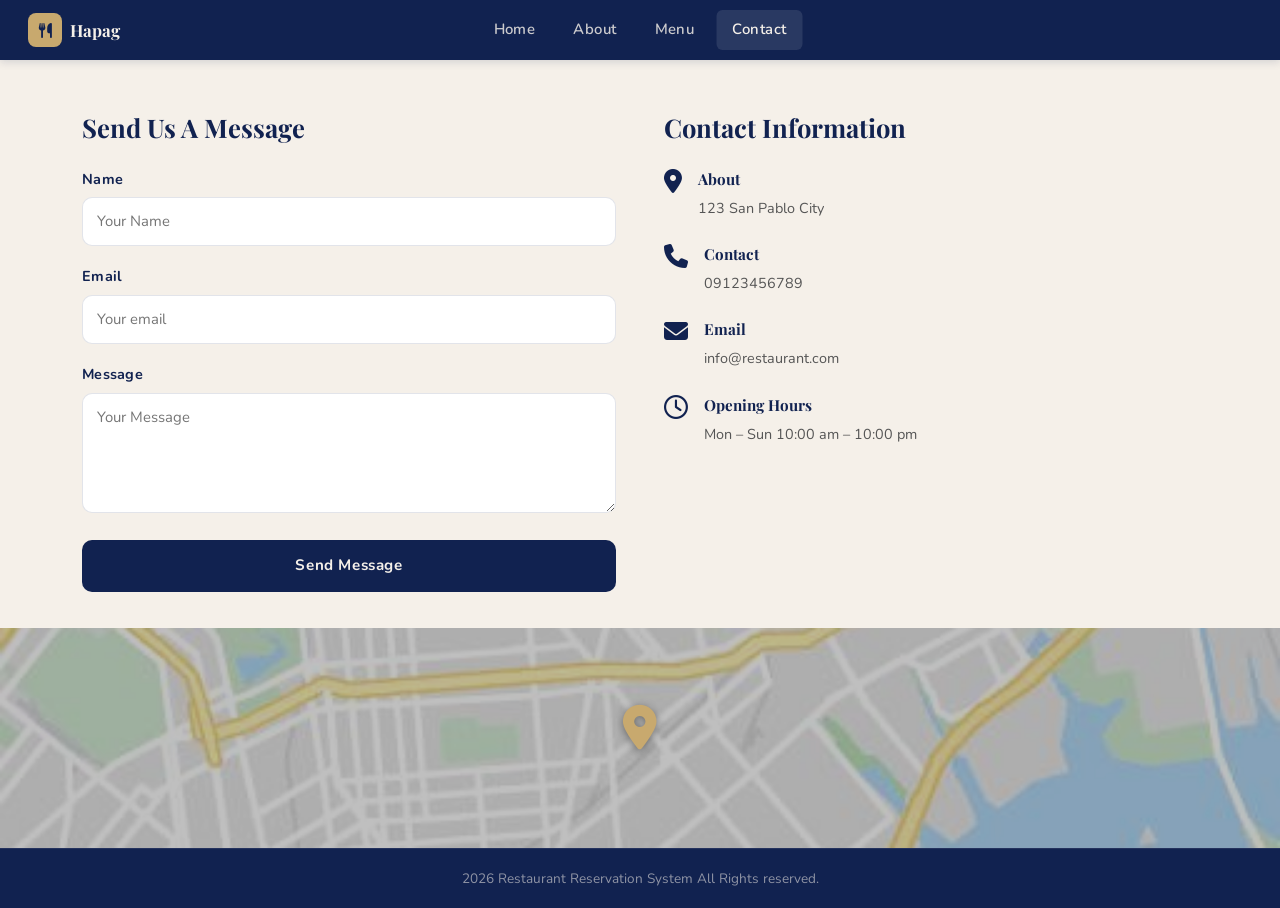
<file: contacts.html>
<!DOCTYPE html>
<html lang="en">
<head>
  <meta charset="UTF-8"/>
  <meta name="viewport" content="width=device-width, initial-scale=1.0"/>
  <title>Contact — Restaurant Reservation System</title>
  <link href="https://cdn.jsdelivr.net/npm/bootstrap@5.3.3/dist/css/bootstrap.min.css" rel="stylesheet"/>
  <link href="https://cdnjs.cloudflare.com/ajax/libs/font-awesome/6.5.0/css/all.min.css" rel="stylesheet"/>
  <link href="style.css" rel="stylesheet"/>
</head>
<body class="wf-public-body">

<input type="checkbox" id="navToggle" class="lp-nav-toggle-input"/>
<nav class="lp-nav" id="mainNav">
  <div class="lp-nav-inner">
    <a class="navbar-brand d-flex align-items-center gap-2" href="index.html">
      <span class="brand-icon"><i class="fa-solid fa-utensils"></i></span>
      <span class="brand-name">Hapag</span>
    </a>
    <label for="navToggle" class="lp-nav-burger" aria-label="Toggle navigation">
      <span></span><span></span><span></span>
    </label>
    <div class="lp-nav-menu">
      <a href="index.html" class="lp-nav-link">Home</a>
      <a href="about.html" class="lp-nav-link">About</a>
      <a href="#menu" class="lp-nav-link">Menu</a>
      <a href="contacts.html" class="lp-nav-link active">Contact</a>
    </div>
  </div>
</nav>

<!-- MAIN CONTACT SECTION -->
<section class="wf-contact-section">
  <div class="container">
    <div class="row g-5">

      <!-- LEFT: Send Us A Message form -->
      <div class="col-lg-6">
        <h2 class="wf-contact-form-title">Send Us A Message</h2>
        <form action="thankyou.html" method="get">
          <div class="wf-form-group">
            <label class="wf-label">Name</label>
            <input type="text" name="name" class="wf-input" placeholder="Your Name" required/>
          </div>
          <div class="wf-form-group">
            <label class="wf-label">Email</label>
            <input type="email" name="email" class="wf-input" placeholder="Your email" required/>
          </div>
          <div class="wf-form-group">
            <label class="wf-label">Message</label>
            <textarea name="message" class="wf-input wf-textarea" placeholder="Your Message" required></textarea>
          </div>
          <button type="submit" class="wf-contact-send-btn">Send Message</button>
        </form>
      </div>

      <!-- RIGHT: Contact Information -->
      <div class="col-lg-6">
        <h2 class="wf-contact-info-title">Contact Information</h2>
        <div class="wf-contact-info-list">
          <div class="wf-contact-info-item">
            <i class="fa-solid fa-location-dot wf-ci-icon"></i>
            <div>
              <div class="wf-ci-label">About</div>
              <div class="wf-ci-value">123 San Pablo City</div>
            </div>
          </div>
          <div class="wf-contact-info-item">
            <i class="fa-solid fa-phone wf-ci-icon"></i>
            <div>
              <div class="wf-ci-label">Contact</div>
              <div class="wf-ci-value">09123456789</div>
            </div>
          </div>
          <div class="wf-contact-info-item">
            <i class="fa-solid fa-envelope wf-ci-icon"></i>
            <div>
              <div class="wf-ci-label">Email</div>
              <div class="wf-ci-value">info@restaurant.com</div>
            </div>
          </div>
          <div class="wf-contact-info-item">
            <i class="fa-regular fa-clock wf-ci-icon"></i>
            <div>
              <div class="wf-ci-label">Opening Hours</div>
              <div class="wf-ci-value">Mon – Sun 10:00 am – 10:00 pm</div>
            </div>
          </div>
        </div>
      </div>

    </div>
  </div>
</section>

<!-- MAP PLACEHOLDER -->
<div class="wf-map-placeholder">
  <img src="map.jpg"
       alt="Location Map" class="wf-map-photo" />
  <div class="wf-map-pin"><i class="fa-solid fa-location-dot"></i></div>
</div>

<!-- FOOTER -->
<footer class="wf-simple-footer">
  2026 Restaurant Reservation System All Rights reserved.
</footer>

</body>
</html>
</file>
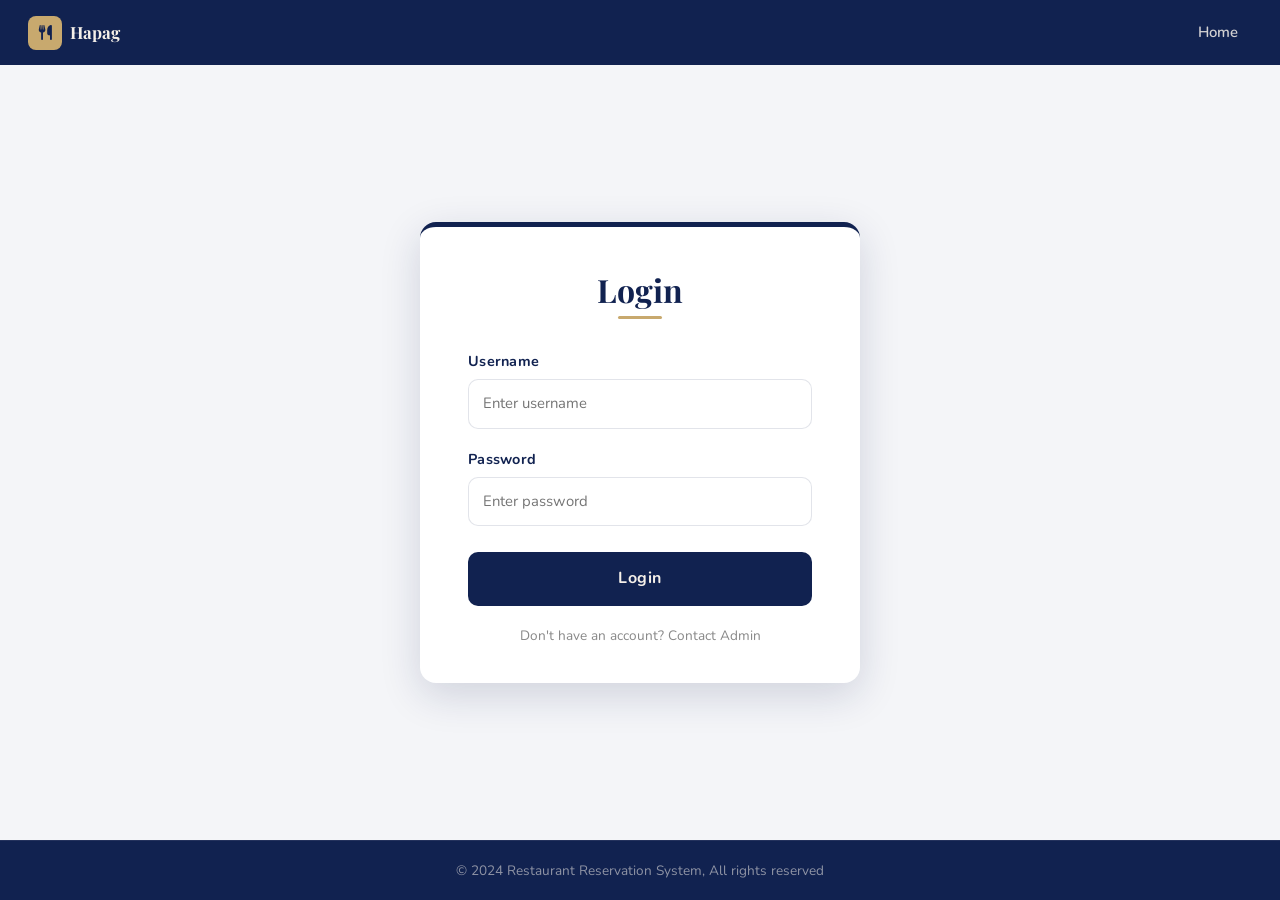
<file: login.html>
<!DOCTYPE html>
<html lang="en">
<head>
  <meta charset="UTF-8"/>
  <meta name="viewport" content="width=device-width, initial-scale=1.0"/>
  <title>Login — Restaurant Reservation System</title>
  <link href="https://cdn.jsdelivr.net/npm/bootstrap@5.3.3/dist/css/bootstrap.min.css" rel="stylesheet"/>
  <link href="https://cdnjs.cloudflare.com/ajax/libs/font-awesome/6.5.0/css/all.min.css" rel="stylesheet"/>
  <link href="style.css" rel="stylesheet"/>
</head>
<body class="wf-login-body">

<!-- NAVBAR: Logo left | Home right -->
<nav class="wf-login-nav">
  <div class="wf-login-nav-inner">
    <a class="navbar-brand d-flex align-items-center gap-2" href="index.html">
      <span class="brand-icon"><i class="fa-solid fa-utensils"></i></span>
      <span class="brand-name d-none d-sm-inline">Hapag</span>
    </a>
    <a href="index.html" class="wf-login-nav-link">Home</a>
  </div>
</nav>

<!-- MAIN: full grey background, centered card -->
<div class="wf-login-main">
  <div class="wf-login-card">
    <h2 class="wf-login-title">Login</h2>
    <div class="wf-login-underline"></div>

    <form action="dashboard.html" method="get">
      <div class="wf-form-group">
        <label class="wf-label">Username</label>
        <input type="text" name="username" class="wf-input" placeholder="Enter username" required/>
      </div>
      <div class="wf-form-group">
        <label class="wf-label">Password</label>
        <input type="password" name="password" class="wf-input" placeholder="Enter password" required/>
      </div>
      <button type="submit" class="wf-login-btn">Login</button>
    </form>

    <p class="wf-login-note">Don't have an account? Contact Admin</p>
  </div>
</div>

<!-- FOOTER -->
<footer class="wf-simple-footer">
  &copy; 2024 Restaurant Reservation System, All rights reserved
</footer>

</body>
</html>
</file>
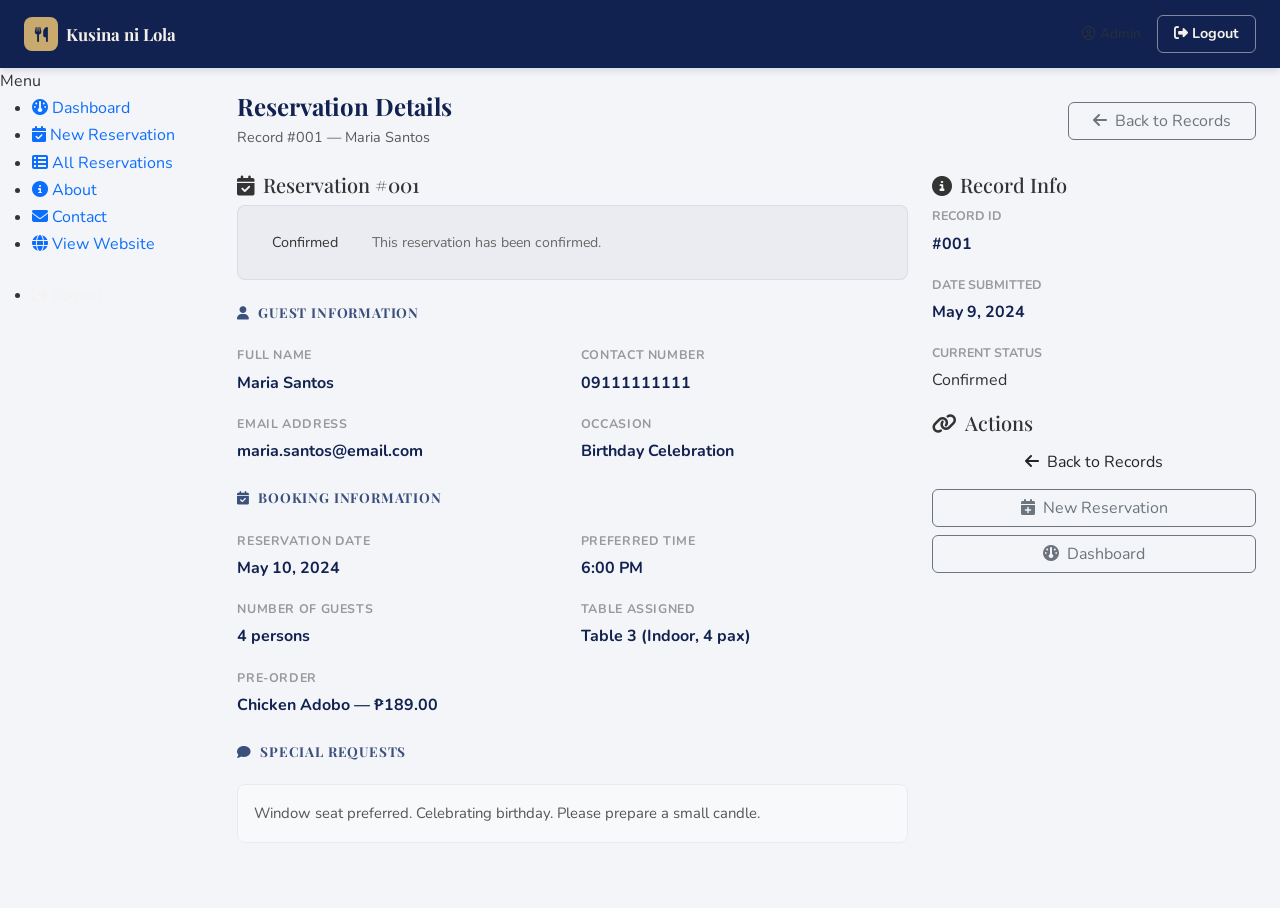
<file: view.html>
<!DOCTYPE html>
<html lang="en">
<head>
  <meta charset="UTF-8" />
  <meta name="viewport" content="width=device-width, initial-scale=1.0" />
  <title>Reservation #001 — Kusina ni Lola</title>
  <link href="https://cdn.jsdelivr.net/npm/bootstrap@5.3.3/dist/css/bootstrap.min.css" rel="stylesheet" />
  <link href="https://cdnjs.cloudflare.com/ajax/libs/font-awesome/6.5.0/css/all.min.css" rel="stylesheet" />
  <link href="style.css" rel="stylesheet" />
</head>
<body style="background:#f4f5f8;">

<!-- TOP NAV -->
<nav class="navbar sticky-top" id="mainNav" style="padding:12px 0;">
  <div class="container-fluid px-4 d-flex align-items-center justify-content-between">
    <a class="navbar-brand d-flex align-items-center gap-2 mb-0" href="dashboard.html">
      <span class="brand-icon"><i class="fa-solid fa-utensils"></i></span>
      <span class="brand-name">Kusina ni Lola</span>
    </a>
    <div class="d-flex align-items-center gap-3">
      <span class="text-swan opacity-75" style="font-size:0.85rem;"><i class="fa-regular fa-circle-user me-1"></i>Admin</span>
      <a href="login.html" class="btn btn-sm btn-outline-light px-3">
        <i class="fa-solid fa-right-from-bracket me-1"></i>Logout
      </a>
    </div>
  </div>
</nav>

<div class="container-fluid" style="padding:0;">
  <div class="row g-0" style="min-height:calc(100vh - 60px);">

    <!-- SIDEBAR -->
    <div class="col-lg-2 col-md-3">
      <div class="sidebar">
        <div class="sidebar-brand">Menu</div>
        <ul class="sidebar-nav">
          <li><a href="dashboard.html"><i class="fa-solid fa-gauge"></i> Dashboard</a></li>
          <li><a href="reservation.html"><i class="fa-solid fa-calendar-check"></i> New Reservation</a></li>
          <li><a href="records.html" class="active"><i class="fa-solid fa-table-list"></i> All Reservations</a></li>
          <li><a href="about.html"><i class="fa-solid fa-circle-info"></i> About</a></li>
          <li><a href="contact.html"><i class="fa-solid fa-envelope"></i> Contact</a></li>
          <li><a href="index2.html"><i class="fa-solid fa-globe"></i> View Website</a></li>
          <li style="margin-top:24px;"><a href="login.html" style="color:rgba(245,240,233,0.5)!important;"><i class="fa-solid fa-right-from-bracket"></i> Logout</a></li>
        </ul>
      </div>
    </div>

    <!-- MAIN CONTENT -->
    <div class="col-lg-10 col-md-9 p-4">

      <div class="d-flex justify-content-between align-items-center mb-4">
        <div>
          <h4 class="fw-bold mb-1" style="color:var(--royal);font-family:'Playfair Display',serif;">Reservation Details</h4>
          <p class="text-muted mb-0" style="font-size:0.9rem;">Record #001 — Maria Santos</p>
        </div>
        <a href="records.html" class="btn btn-outline-secondary px-4">
          <i class="fa-solid fa-arrow-left me-2"></i>Back to Records
        </a>
      </div>

      <div class="row g-4">
        <div class="col-lg-8">
          <div class="content-card">
            <div class="card-header-custom">
              <h5><i class="fa-solid fa-calendar-check me-2"></i>Reservation #001</h5>
            </div>
            <div class="card-body-custom">
              <!-- Status Banner -->
              <div class="d-flex align-items-center gap-3 mb-4 p-3 rounded-3" style="background:rgba(17,34,80,0.04);border:1px solid rgba(17,34,80,0.08);">
                <span class="badge-status badge-confirmed" style="font-size:0.9rem;padding:8px 18px;">Confirmed</span>
                <span style="font-size:0.88rem;color:#666;">This reservation has been confirmed.</span>
              </div>

              <!-- Personal Info -->
              <h6 class="fw-bold mb-3 pb-2" style="color:var(--sapphire);border-bottom:2px solid var(--border-light);font-size:0.85rem;letter-spacing:0.06em;text-transform:uppercase;">
                <i class="fa-solid fa-user me-2"></i>Guest Information
              </h6>
              <div class="row g-3 mb-4">
                <div class="col-md-6">
                  <p class="mb-1" style="font-size:0.78rem;color:#999;font-weight:700;text-transform:uppercase;letter-spacing:0.05em;">Full Name</p>
                  <p class="fw-bold mb-0" style="color:var(--royal);">Maria Santos</p>
                </div>
                <div class="col-md-6">
                  <p class="mb-1" style="font-size:0.78rem;color:#999;font-weight:700;text-transform:uppercase;letter-spacing:0.05em;">Contact Number</p>
                  <p class="fw-bold mb-0" style="color:var(--royal);">09111111111</p>
                </div>
                <div class="col-md-6">
                  <p class="mb-1" style="font-size:0.78rem;color:#999;font-weight:700;text-transform:uppercase;letter-spacing:0.05em;">Email Address</p>
                  <p class="fw-bold mb-0" style="color:var(--royal);">maria.santos@email.com</p>
                </div>
                <div class="col-md-6">
                  <p class="mb-1" style="font-size:0.78rem;color:#999;font-weight:700;text-transform:uppercase;letter-spacing:0.05em;">Occasion</p>
                  <p class="fw-bold mb-0" style="color:var(--royal);">Birthday Celebration</p>
                </div>
              </div>

              <!-- Booking Info -->
              <h6 class="fw-bold mb-3 pb-2" style="color:var(--sapphire);border-bottom:2px solid var(--border-light);font-size:0.85rem;letter-spacing:0.06em;text-transform:uppercase;">
                <i class="fa-solid fa-calendar-check me-2"></i>Booking Information
              </h6>
              <div class="row g-3 mb-4">
                <div class="col-md-6">
                  <p class="mb-1" style="font-size:0.78rem;color:#999;font-weight:700;text-transform:uppercase;letter-spacing:0.05em;">Reservation Date</p>
                  <p class="fw-bold mb-0" style="color:var(--royal);">May 10, 2024</p>
                </div>
                <div class="col-md-6">
                  <p class="mb-1" style="font-size:0.78rem;color:#999;font-weight:700;text-transform:uppercase;letter-spacing:0.05em;">Preferred Time</p>
                  <p class="fw-bold mb-0" style="color:var(--royal);">6:00 PM</p>
                </div>
                <div class="col-md-6">
                  <p class="mb-1" style="font-size:0.78rem;color:#999;font-weight:700;text-transform:uppercase;letter-spacing:0.05em;">Number of Guests</p>
                  <p class="fw-bold mb-0" style="color:var(--royal);">4 persons</p>
                </div>
                <div class="col-md-6">
                  <p class="mb-1" style="font-size:0.78rem;color:#999;font-weight:700;text-transform:uppercase;letter-spacing:0.05em;">Table Assigned</p>
                  <p class="fw-bold mb-0" style="color:var(--royal);">Table 3 (Indoor, 4 pax)</p>
                </div>
                <div class="col-md-6">
                  <p class="mb-1" style="font-size:0.78rem;color:#999;font-weight:700;text-transform:uppercase;letter-spacing:0.05em;">Pre-Order</p>
                  <p class="fw-bold mb-0" style="color:var(--royal);">Chicken Adobo — ₱189.00</p>
                </div>
              </div>

              <!-- Notes -->
              <h6 class="fw-bold mb-3 pb-2" style="color:var(--sapphire);border-bottom:2px solid var(--border-light);font-size:0.85rem;letter-spacing:0.06em;text-transform:uppercase;">
                <i class="fa-solid fa-comment me-2"></i>Special Requests
              </h6>
              <div class="p-3 rounded-3" style="background:#f8f9fa;border:1px solid #e9ecef;">
                <p class="mb-0" style="color:#555;font-size:0.93rem;">Window seat preferred. Celebrating birthday. Please prepare a small candle.</p>
              </div>
            </div>
          </div>
        </div>

        <!-- SIDE PANEL -->
        <div class="col-lg-4">
          <div class="content-card mb-3">
            <div class="card-header-custom">
              <h5><i class="fa-solid fa-circle-info me-2"></i>Record Info</h5>
            </div>
            <div class="card-body-custom">
              <div class="mb-3">
                <p class="mb-1" style="font-size:0.78rem;color:#999;font-weight:700;text-transform:uppercase;">Record ID</p>
                <p class="fw-bold mb-0" style="color:var(--royal);">#001</p>
              </div>
              <div class="mb-3">
                <p class="mb-1" style="font-size:0.78rem;color:#999;font-weight:700;text-transform:uppercase;">Date Submitted</p>
                <p class="fw-bold mb-0" style="color:var(--royal);">May 9, 2024</p>
              </div>
              <div>
                <p class="mb-1" style="font-size:0.78rem;color:#999;font-weight:700;text-transform:uppercase;">Current Status</p>
                <span class="badge-status badge-confirmed">Confirmed</span>
              </div>
            </div>
          </div>

          <div class="content-card">
            <div class="card-header-custom">
              <h5><i class="fa-solid fa-link me-2"></i>Actions</h5>
            </div>
            <div class="card-body-custom d-flex flex-column gap-2">
              <a href="records.html" class="btn btn-royal w-100">
                <i class="fa-solid fa-arrow-left me-2"></i>Back to Records
              </a>
              <a href="reservation.html" class="btn btn-outline-secondary w-100">
                <i class="fa-solid fa-calendar-plus me-2"></i>New Reservation
              </a>
              <a href="dashboard.html" class="btn btn-outline-secondary w-100">
                <i class="fa-solid fa-gauge me-2"></i>Dashboard
              </a>
            </div>
          </div>
        </div>
      </div>

    </div>
  </div>
</div>

</body>
</html>
</file>
<file: style.css>
/* ============================================================
   RESTAURANT RESERVATION SYSTEM — Master Stylesheet
   Theme Colors: #112250 (Royal) | #F5F0E9 (Swan) | #3C507D (Sapphire)
   Accent: #C8A96E (Gold)
   Fonts: Playfair Display (headings) | Nunito (body)
   Layout: Wireframe-aligned structure with proper theme
   ============================================================ */

@import url('https://fonts.googleapis.com/css2?family=Nunito:wght@300;400;600;700;800&family=Playfair+Display:ital,wght@0,400;0,600;0,700;1,400&display=swap');

/* ── ROOT VARIABLES ── */
:root {
  --royal:   #112250;
  --swan:    #F5F0E9;
  --sapphire:#3C507D;
  --accent:  #C8A96E;
  --accent-dark: #a07830;
  --white:   #ffffff;
  --light-bg:#f4f5f8;
  --grey-bg: #e8e8e8;
  --border:  rgba(17,34,80,0.12);
  --shadow:  0 4px 20px rgba(17,34,80,0.10);
  --shadow-lg: 0 12px 40px rgba(17,34,80,0.16);
  --radius:  10px;
  --radius-lg: 16px;
  --transition: all 0.25s ease;
}

/* ── RESET & BASE ── */
*, *::before, *::after { box-sizing: border-box; margin: 0; padding: 0; }
html { scroll-behavior: smooth; }
body {
  font-family: 'Nunito', sans-serif;
  font-size: 16px;
  color: #333;
  background: var(--swan);
  line-height: 1.7;
}
h1,h2,h3,h4,h5,h6 { font-family: 'Playfair Display', serif; }
a { text-decoration: none; }

/* ── SHARED: Nav logo box ── */
.wf-nav-logo-box {
  background: var(--sapphire);
  color: var(--swan);
  font-family: 'Playfair Display', serif;
  font-weight: 700;
  font-size: 0.95rem;
  padding: 7px 20px;
  border-radius: 6px;
  display: inline-block;
  letter-spacing: 0.02em;
}

/* ── SHARED: Simple copyright footer ── */
.wf-simple-footer {
  background: var(--royal);
  color: rgba(245,240,233,0.55);
  text-align: center;
  font-size: 0.85rem;
  padding: 18px;
  border-top: 1px solid rgba(245,240,233,0.08);
}

/* ── SHARED: Form elements ── */
.wf-form-group { margin-bottom: 18px; }
.wf-label {
  display: block;
  font-size: 0.9rem;
  font-weight: 700;
  color: var(--royal);
  margin-bottom: 6px;
  letter-spacing: 0.02em;
}
.wf-input {
  width: 100%;
  padding: 11px 14px;
  border: 1.5px solid var(--border);
  border-radius: var(--radius);
  background: var(--white);
  font-size: 0.93rem;
  color: #333;
  font-family: 'Nunito', sans-serif;
  transition: var(--transition);
}
.wf-input:focus {
  outline: none;
  border-color: var(--sapphire);
  box-shadow: 0 0 0 3px rgba(60,80,125,0.12);
}
.wf-textarea { min-height: 120px; resize: vertical; }
.wf-select { appearance: auto; cursor: pointer; }

/* ── PUBLIC NAVBAR (About, Contact pages) ── */
.wf-public-body { background: var(--swan); min-height: 100vh; }
.wf-public-nav {
  background: var(--royal);
  padding: 14px 0;
  position: sticky;
  top: 0;
  z-index: 100;
  box-shadow: 0 2px 8px rgba(17,34,80,0.15);
}
.wf-public-nav .container-fluid {
  position: relative;
}
.wf-public-nav-links {
  display: flex;
  gap: 8px;
  align-items: center;
  position: absolute;
  left: 50%;
  transform: translateX(-50%);
}
.wf-public-nav-links a {
  color: rgba(245,240,233,0.8);
  font-size: 0.93rem;
  font-weight: 600;
  padding: 7px 16px;
  border-radius: 6px;
  transition: var(--transition);
  letter-spacing: 0.03em;
}
.wf-public-nav-links a:hover,
.wf-public-nav-links a.active {
  color: var(--swan);
  background: rgba(255,255,255,0.1);
}

/* ============================================================
   LOGIN PAGE
   ============================================================ */
.wf-login-body {
  background: var(--light-bg);
  min-height: 100vh;
  display: flex;
  flex-direction: column;
}
.wf-login-nav {
  background: var(--royal);
  padding: 14px 0;
  box-shadow: 0 2px 8px rgba(17,34,80,0.15);
}
.wf-login-nav-inner {
  display: flex;
  align-items: center;
  justify-content: space-between;
  padding: 0 28px;
}
.wf-login-nav-link {
  color: rgba(245,240,233,0.85);
  font-size: 0.93rem;
  font-weight: 600;
  padding: 6px 14px;
  border-radius: 6px;
  transition: var(--transition);
}
.wf-login-nav-link:hover { color: var(--swan); background: rgba(255,255,255,0.1); }

.wf-login-main {
  flex: 1;
  display: flex;
  align-items: center;
  justify-content: center;
  background: var(--light-bg);
  padding: 60px 16px;
}
.wf-login-card {
  background: var(--white);
  border-radius: var(--radius-lg);
  box-shadow: var(--shadow-lg);
  padding: 44px 48px 36px;
  width: 100%;
  max-width: 440px;
  border-top: 5px solid var(--royal);
}
.wf-login-title {
  font-size: 2rem;
  font-weight: 700;
  color: var(--royal);
  text-align: center;
  margin-bottom: 6px;
}
.wf-login-underline {
  width: 44px;
  height: 3px;
  background: var(--accent);
  margin: 0 auto 30px;
  border-radius: 2px;
}
.wf-login-btn {
  width: 100%;
  background: var(--royal);
  color: var(--swan);
  border: none;
  border-radius: var(--radius);
  padding: 13px;
  font-size: 1rem;
  font-weight: 700;
  margin-top: 8px;
  cursor: pointer;
  letter-spacing: 0.04em;
  transition: var(--transition);
  font-family: 'Nunito', sans-serif;
}
.wf-login-btn:hover { background: var(--sapphire); transform: translateY(-1px); }
.wf-login-note {
  text-align: center;
  font-size: 0.85rem;
  color: #888;
  margin-top: 18px;
  margin-bottom: 0;
}

/* ============================================================
   DASHBOARD PAGE
   ============================================================ */
.wf-dash-body { background: var(--light-bg); min-height: 100vh; }
.wf-dash-wrapper {
  display: flex;
  min-height: 100vh;
  position: relative;
  overflow-x: hidden;
}

/* Sidebar */
.wf-sidebar {
  width: 230px;
  min-width: 230px;
  background: var(--royal);
  display: flex;
  flex-direction: column;
  flex-shrink: 0;
  height: 100vh;
  overflow: hidden;
  transition: width 0.28s ease, min-width 0.28s ease;
}
.wf-sidebar-top {
  display: flex;
  align-items: center;
  gap: 14px;
  padding: 16px 20px;
  border-bottom: 1px solid rgba(245,240,233,0.1);
}
.wf-sidebar-burger { font-size: 1.1rem; color: rgba(245,240,233,0.6); cursor: pointer; }
.wf-sidebar-nav { display: flex; flex-direction: column; padding: 16px 0; }
.wf-sidebar-link {
  display: flex;
  align-items: center;
  gap: 10px;
  padding: 11px 22px;
  color: rgba(245,240,233,0.72);
  font-size: 0.92rem;
  font-weight: 600;
  border-left: 3px solid transparent;
  transition: var(--transition);
}
.wf-sidebar-link:hover,
.wf-sidebar-link.active {
  background: rgba(245,240,233,0.08);
  color: var(--swan);
  border-left-color: var(--accent);
}

/* Dash main */
.wf-dash-main { flex: 1; display: flex; flex-direction: column; overflow: auto; }
.wf-dash-topbar {
  display: flex;
  align-items: center;
  justify-content: space-between;
  padding: 12px 28px;
  background: var(--white);
  border-bottom: 1px solid var(--border);
  box-shadow: var(--shadow);
}
.wf-logout-btn {
  color: var(--royal);
  font-size: 0.92rem;
  font-weight: 700;
  display: flex;
  align-items: center;
  gap: 6px;
  transition: var(--transition);
}
.wf-logout-btn:hover { color: var(--sapphire); }
.wf-dash-content { padding: 32px 32px; }
.wf-dash-title {
  font-size: 1.8rem;
  font-weight: 700;
  color: var(--royal);
  margin-bottom: 28px;
}

/* Stat cards */
.wf-stat-row { display: flex; gap: 22px; margin-bottom: 36px; flex-wrap: wrap; }
.wf-stat-card {
  flex: 1;
  min-width: 180px;
  background: var(--white);
  border-radius: var(--radius-lg);
  padding: 30px 24px;
  text-align: center;
  box-shadow: var(--shadow);
  border-top: 4px solid var(--royal);
  transition: var(--transition);
}
.wf-stat-card:hover { transform: translateY(-3px); box-shadow: var(--shadow-lg); }
.wf-stat-icon { font-size: 2rem; color: var(--sapphire); margin-bottom: 12px; display: block; }
.wf-stat-number { font-size: 2.2rem; font-weight: 700; color: var(--royal); font-family: 'Playfair Display', serif; }
.wf-stat-label { font-size: 0.82rem; color: #888; font-weight: 700; margin-top: 4px; text-transform: uppercase; letter-spacing: 0.05em; }

/* Dashboard table */
.wf-table-card {
  background: var(--white);
  border-radius: var(--radius-lg);
  overflow: hidden;
  box-shadow: var(--shadow);
  border: 1px solid var(--border);
}
.wf-table-card-header {
  background: var(--royal);
  color: var(--swan);
  padding: 14px 22px;
  font-weight: 700;
  font-size: 1rem;
  font-family: 'Playfair Display', serif;
}
.wf-table { width: 100%; border-collapse: collapse; }
.wf-table thead th {
  background: var(--royal);
  color: var(--swan);
  padding: 12px 18px;
  text-align: left;
  font-size: 0.85rem;
  font-weight: 700;
  letter-spacing: 0.05em;
  text-transform: uppercase;
  border-bottom: 2px solid rgba(245,240,233,0.15);
}
.wf-table tbody td {
  padding: 12px 18px;
  font-size: 0.92rem;
  color: #333;
  border-bottom: 1px solid var(--border);
}
.wf-table tbody tr:last-child td { border-bottom: none; }
.wf-table tbody tr:hover { background: rgba(17,34,80,0.03); }

/* ============================================================
   ABOUT PAGE
   ============================================================ */
.wf-about-hero { background: var(--swan); }
.wf-about-imgcol {
  background: #d0d0d0;
  min-height: 340px;
  display: flex;
  align-items: center;
  justify-content: center;
  overflow: hidden;
}
.wf-ximg-full {
  width: 100%;
  height: 100%;
  min-height: 340px;
  display: flex;
  align-items: center;
  justify-content: center;
}
.wf-ximg-full svg { width: 70%; height: auto; opacity: 0.7; }
.wf-about-textcol {
  background: var(--white);
  display: flex;
  align-items: center;
  padding: 0;
}
.wf-about-text-content { padding: 56px 52px; }
.wf-about-heading {
  font-size: 1.9rem;
  font-weight: 700;
  color: var(--royal);
  margin-bottom: 18px;
}
.wf-about-desc { font-size: 0.97rem; color: #555; line-height: 1.85; margin: 0; }

/* Mission & Vision */
.wf-mission-section { padding: 60px 0; background: var(--light-bg); }
.wf-section-center-title {
  font-size: 1.9rem;
  font-weight: 700;
  color: var(--royal);
  text-align: center;
  margin-bottom: 36px;
}
.wf-mv-card {
  background: var(--white);
  border-radius: var(--radius-lg);
  overflow: hidden;
  box-shadow: var(--shadow);
  border: 1px solid var(--border);
  height: 100%;
  transition: var(--transition);
}
.wf-mv-card:hover { transform: translateY(-3px); box-shadow: var(--shadow-lg); }
.wf-mv-card-header {
  background: var(--royal);
  padding: 14px 22px;
}
.wf-mv-title { font-weight: 700; font-size: 1rem; color: var(--swan); font-family: 'Nunito', sans-serif; }
.wf-mv-card-body {
  padding: 24px 22px;
  display: flex;
  gap: 16px;
  align-items: flex-start;
}
.wf-mv-icon { font-size: 1.6rem; color: var(--sapphire); margin-top: 2px; flex-shrink: 0; }
.wf-mv-card-body p { font-size: 0.92rem; color: #555; line-height: 1.75; margin: 0; }

/* Team section */
.wf-team-section { padding: 60px 0 70px; background: var(--swan); }
.wf-team-card {
  background: var(--sapphire);
  border-radius: var(--radius-lg);
  padding: 36px 24px 28px;
  text-align: center;
  box-shadow: var(--shadow);
  border: none;
  transition: var(--transition);
}
.wf-team-card:hover { transform: translateY(-4px); box-shadow: var(--shadow-lg); }
.wf-team-avatar {
  width: 120px;
  height: 120px;
  border-radius: 50%;
  overflow: hidden;
  margin: 0 auto 18px;
  border: 4px solid rgba(245,240,233,0.25);
  background: #fff;
}
.wf-team-avatar img {
  width: 100%;
  height: 100%;
  object-fit: cover;
  object-position: center top;
  display: block;
}
.wf-team-name { font-family: 'Playfair Display', serif; font-weight: 700; font-size: 1.05rem; color: var(--swan); margin-bottom: 4px; }
.wf-team-pos { font-size: 0.85rem; color: rgba(245,240,233,0.65); font-weight: 600; }

/* ============================================================
   CONTACT PAGE
   ============================================================ */
.wf-contact-section { padding: 52px 0 36px; background: var(--swan); }
.wf-contact-form-title {
  font-size: 1.6rem;
  font-weight: 700;
  color: var(--royal);
  margin-bottom: 24px;
}
.wf-contact-send-btn {
  width: 100%;
  background: var(--royal);
  color: var(--swan);
  border: none;
  border-radius: var(--radius);
  padding: 13px;
  font-size: 0.95rem;
  font-weight: 700;
  cursor: pointer;
  letter-spacing: 0.04em;
  font-family: 'Nunito', sans-serif;
  transition: var(--transition);
}
.wf-contact-send-btn:hover { background: var(--sapphire); transform: translateY(-1px); }
.wf-contact-info-title {
  font-size: 1.6rem;
  font-weight: 700;
  color: var(--royal);
  margin-bottom: 24px;
}
.wf-contact-info-list { display: flex; flex-direction: column; gap: 22px; }
.wf-contact-info-item { display: flex; align-items: flex-start; gap: 16px; }
.wf-ci-icon { font-size: 1.5rem; color: var(--royal); margin-top: 2px; flex-shrink: 0; }
.wf-ci-label { font-weight: 700; font-size: 0.95rem; color: var(--royal); margin-bottom: 3px; font-family: 'Playfair Display', serif; }
.wf-ci-value { font-size: 0.9rem; color: #555; }
.wf-map-placeholder {
  position: relative;
  height: 180px;
  background: #d0d0d0;
  margin: 0;
  display: flex;
  align-items: center;
  justify-content: center;
  overflow: hidden;
}
.wf-map-pin { position: absolute; font-size: 2.4rem; color: var(--royal); z-index: 2; }

/* ============================================================
   RESERVATION FORM PAGE
   ============================================================ */
.wf-resv-section { padding: 52px 0 40px; background: var(--swan); min-height: calc(100vh - 56px - 57px); }
.wf-resv-main-title {
  font-size: 2rem;
  font-weight: 700;
  color: var(--royal);
  text-align: center;
  margin-bottom: 8px;
}
.wf-resv-underline {
  width: 60px;
  height: 3px;
  background: var(--accent);
  margin: 0 auto 36px;
  border-radius: 2px;
}
.wf-resv-card {
  background: var(--white);
  border-radius: var(--radius-lg);
  padding: 40px 44px;
  max-width: 860px;
  margin: 0 auto;
  box-shadow: var(--shadow-lg);
  border: 1px solid var(--border);
}
.wf-resv-submit-row { margin-top: 28px; }
.wf-resv-submit-btn {
  width: 100%;
  background: var(--royal);
  color: var(--swan);
  border: none;
  border-radius: var(--radius);
  padding: 14px;
  font-size: 1rem;
  font-weight: 700;
  cursor: pointer;
  letter-spacing: 0.04em;
  font-family: 'Nunito', sans-serif;
  transition: var(--transition);
}
.wf-resv-submit-btn:hover { background: var(--sapphire); transform: translateY(-1px); }

/* ============================================================
   RECORDS / TABLE LIST PAGE
   ============================================================ */
.wf-records-section { padding: 40px 0 60px; background: var(--swan); min-height: calc(100vh - 56px); }
.wf-records-title {
  font-size: 1.8rem;
  font-weight: 700;
  color: var(--royal);
  margin-bottom: 24px;
}
.wf-records-table {
  width: 100%;
  border-collapse: collapse;
  background: var(--white);
  border-radius: var(--radius-lg);
  overflow: hidden;
  box-shadow: var(--shadow);
  border: 1px solid var(--border);
}
.wf-records-table thead th {
  background: var(--royal);
  color: var(--swan);
  padding: 13px 18px;
  text-align: left;
  font-size: 0.85rem;
  font-weight: 700;
  letter-spacing: 0.06em;
  text-transform: uppercase;
}
.wf-records-table tbody td {
  padding: 12px 18px;
  font-size: 0.92rem;
  color: #333;
  border-bottom: 1px solid var(--border);
}
.wf-records-table tbody tr:last-child td { border-bottom: none; }
.wf-records-table tbody tr:nth-child(even) { background: rgba(17,34,80,0.02); }
.wf-records-table tbody tr:hover { background: rgba(17,34,80,0.05); }

/* ============================================================
   LANDING PAGE (index.html)
   ============================================================ */

/* ── LANDING NAVBAR ── */
#mainNav {
  background: var(--royal);
  padding: 13px 0;
  position: sticky;
  top: 0;
  z-index: 100;
  box-shadow: 0 2px 8px rgba(17,34,80,0.15);
}
#mainNav .navbar-brand { gap: 10px; }
.brand-icon {
  background: var(--accent);
  color: var(--royal);
  width: 34px; height: 34px;
  border-radius: 8px;
  display: flex; align-items: center; justify-content: center;
  font-size: 15px;
}
.brand-name {
  font-family: 'Playfair Display', serif;
  color: var(--swan);
  font-size: 1.05rem;
  font-weight: 700;
}
#mainNav .navbar-nav.mx-auto .nav-link {
  color: rgba(245,240,233,0.82);
  font-weight: 600;
  font-size: 0.93rem;
  padding: 7px 16px;
  border-radius: 6px;
  transition: var(--transition);
  letter-spacing: 0.03em;
}
#mainNav .navbar-nav.mx-auto .nav-link:hover,
#mainNav .navbar-nav.mx-auto .nav-link.active {
  color: var(--swan);
  background: rgba(255,255,255,0.1);
}
#mainNav .btn-outline-light {
  border-color: rgba(245,240,233,0.5);
  color: var(--swan);
  font-weight: 700;
  border-radius: 6px;
  padding: 7px 22px;
  font-size: 0.9rem;
  transition: var(--transition);
}
#mainNav .btn-outline-light:hover { background: var(--swan); color: var(--royal); }
#mainNav .navbar-toggler { border-color: rgba(245,240,233,0.4); }
#mainNav .navbar-toggler-icon { filter: invert(1); }

/* ── HERO SECTION ── */
.lp-hero { background: var(--swan); border-bottom: 1px solid var(--border); overflow: hidden; }
.lp-hero-row { min-height: 500px; }
.lp-hero-imgcol {
  background: #d0d0d0;
  position: relative;
  min-height: 400px;
  display: flex; align-items: center; justify-content: center; overflow: hidden;
}
.lp-hero-imgbox { position: absolute; inset: 0; display: flex; align-items: center; justify-content: center; }
.lp-wireframe-img { width: 100%; height: 100%; display: flex; align-items: center; justify-content: center; }
.lp-wireframe-img svg { width: 55%; height: auto; opacity: 0.6; }
.lp-hero-textcol { background: var(--white); display: flex; align-items: center; }
.lp-hero-content { padding: 60px 56px 60px 48px; max-width: 620px; }
.lp-hero-title {
  font-size: clamp(2rem, 4vw, 3rem);
  font-weight: 700;
  color: var(--royal);
  line-height: 1.15;
  margin-bottom: 20px;
}
.lp-hero-desc { font-size: 0.97rem; color: #555; line-height: 1.82; margin-bottom: 32px; }
.lp-btn-reserve {
  background: var(--royal);
  color: var(--swan);
  font-weight: 700;
  border-radius: var(--radius);
  padding: 12px 34px;
  font-size: 0.95rem;
  border: 2px solid var(--royal);
  transition: var(--transition);
  font-family: 'Nunito', sans-serif;
}
.lp-btn-reserve:hover { background: var(--sapphire); border-color: var(--sapphire); color: var(--swan); transform: translateY(-1px); }

/* ── POPULAR DISHES ── */
.lp-dishes { background: var(--light-bg); padding: 70px 0 80px; }
.lp-dishes-title {
  font-size: 2rem;
  font-weight: 700;
  color: var(--royal);
  text-align: center;
  margin-bottom: 44px;
}
.lp-dish-card {
  background: var(--white);
  border-radius: var(--radius-lg);
  border: 1px solid var(--border);
  overflow: hidden;
  box-shadow: var(--shadow);
  transition: var(--transition);
  height: 100%;
}
.lp-dish-card:hover { transform: translateY(-5px); box-shadow: var(--shadow-lg); }
.lp-dish-imgbox {
  width: 100%; height: 200px;
  background: #d0d0d0;
  overflow: hidden; display: flex; align-items: center; justify-content: center;
}
.lp-dish-imgbox svg { width: 100%; height: 100%; }
.lp-dish-info {
  background: var(--royal);
  color: var(--swan);
  margin: 16px;
  border-radius: 50px;
  padding: 16px 24px;
  text-align: center;
}
.lp-dish-name { font-family: 'Playfair Display', serif; font-size: 1.05rem; font-weight: 700; color: var(--swan); margin-bottom: 4px; }
.lp-dish-desc { font-size: 0.82rem; color: rgba(245,240,233,0.8); margin-bottom: 6px; line-height: 1.5; }
.lp-dish-price { font-size: 1.05rem; font-weight: 700; color: var(--accent); font-family: 'Playfair Display', serif; margin: 0; }

/* ── OUR POPULAR DISHES (about row) ── */
.lp-about { background: var(--swan); padding: 70px 0 80px; border-top: 1px solid var(--border); }
.lp-about-title { font-size: 1.7rem; font-weight: 700; color: var(--royal); margin-bottom: 16px; }
.lp-about-desc { font-size: 0.97rem; color: #555; line-height: 1.85; margin-bottom: 28px; }
.lp-btn-readmore {
  background: var(--royal);
  color: var(--swan);
  font-weight: 700;
  border-radius: var(--radius);
  padding: 11px 30px;
  font-size: 0.93rem;
  border: 2px solid var(--royal);
  transition: var(--transition);
  font-family: 'Nunito', sans-serif;
}
.lp-btn-readmore:hover { background: var(--sapphire); border-color: var(--sapphire); color: var(--swan); }
.lp-about-imgbox {
  width: 100%; height: 260px;
  background: #d0d0d0;
  border-radius: var(--radius-lg);
  overflow: hidden;
}
.lp-about-imgbox svg { width: 100%; height: 100%; }

/* ── LANDING FOOTER ── */
.lp-footer { background: var(--royal); color: var(--swan); padding: 52px 0 28px; }
.lp-footer-col { padding: 0 16px; }
.lp-footer-col-center {
  border-left: 1px solid rgba(245,240,233,0.12);
  border-right: 1px solid rgba(245,240,233,0.12);
}
.lp-footer-icon-row { display: flex; align-items: center; gap: 10px; margin-bottom: 10px; }
.lp-footer-icon { font-size: 1.2rem; color: var(--accent); }
.lp-footer-heading { font-family: 'Playfair Display', serif; color: var(--swan); font-weight: 700; font-size: 1rem; margin: 0; }
.lp-footer-text { color: rgba(245,240,233,0.7); font-size: 0.9rem; line-height: 1.7; margin: 0; }
.lp-footer-socials { display: flex; gap: 10px; margin-top: 4px; }
.lp-social-btn {
  width: 38px; height: 38px;
  border-radius: 8px;
  background: rgba(245,240,233,0.1);
  color: var(--swan);
  display: flex; align-items: center; justify-content: center;
  font-size: 1rem;
  border: 1px solid rgba(245,240,233,0.15);
  transition: var(--transition);
}
.lp-social-btn:hover { background: var(--accent); color: var(--royal); border-color: var(--accent); }
.lp-footer-hr { border-color: rgba(245,240,233,0.12); margin: 36px 0 18px; }
.lp-footer-copy { text-align: center; font-size: 0.82rem; color: rgba(245,240,233,0.4); margin: 0; }

/* ============================================================
   THANK YOU PAGE
   ============================================================ */
.wf-thankyou-body {
  background: var(--light-bg);
  min-height: 100vh;
  display: flex;
  flex-direction: column;
}

/* ============================================================
   RESPONSIVE
   ============================================================ */
@media (max-width: 991px) {
  .lp-hero-row { flex-direction: column; }
  .lp-hero-imgcol { min-height: 250px; }
  .lp-hero-content { padding: 40px 28px; max-width: 100%; }
  .wf-sidebar { width: 100%; height: auto; position: relative; flex-direction: row; flex-wrap: wrap; }
  .wf-dash-wrapper { flex-direction: column; }
  .lp-footer-col-center { border: none; border-top: 1px solid rgba(245,240,233,0.12); border-bottom: 1px solid rgba(245,240,233,0.12); padding: 20px 16px; }
}
@media (max-width: 576px) {
  .lp-hero-content { padding: 32px 20px; }
  .lp-hero-title { font-size: 1.8rem; }
  .wf-resv-card { padding: 28px 20px; }
  .wf-login-card { padding: 36px 28px; }
}


/* ============================================================
   PHOTO REPLACEMENTS — replaces all SVG X placeholders
   ============================================================ */

/* ── Hero photo (index.html left column) ── */
.lp-hero-imgcol {
  padding: 0;
  overflow: hidden;
  position: relative;
}
.lp-hero-photo {
  width: 100%;
  height: 100%;
  min-height: 500px;
  object-fit: cover;
  object-position: center;
  display: block;
}

/* ── Dish card photos ── */
.lp-dish-imgbox {
  width: 100%;
  height: 210px;
  overflow: hidden;
  background: #d0d0d0;
}
.lp-dish-photo {
  width: 100%;
  height: 100%;
  object-fit: cover;
  object-position: center;
  display: block;
  transition: transform 0.4s ease;
}
.lp-dish-card:hover .lp-dish-photo {
  transform: scale(1.05);
}

/* ── "Our Popular Dishes" section right photo ── */
.lp-about-imgbox {
  width: 100%;
  height: 300px;
  border-radius: var(--radius-lg);
  overflow: hidden;
}
.lp-about-photo {
  width: 100%;
  height: 100%;
  object-fit: cover;
  object-position: center;
  display: block;
  border-radius: var(--radius-lg);
}

/* ── About page hero photo (left column) ── */
.wf-about-imgcol {
  padding: 0;
  overflow: hidden;
  min-height: 380px;
}
.wf-about-photo {
  width: 100%;
  height: 100%;
  min-height: 380px;
  object-fit: cover;
  object-position: center;
  display: block;
}

/* ── Contact page map photo ── */
.wf-map-placeholder {
  position: relative;
  height: 220px;
  overflow: hidden;
}
.wf-map-photo {
  width: 100%;
  height: 100%;
  object-fit: cover;
  object-position: center;
  display: block;
  filter: brightness(0.75) saturate(0.8);
}
.wf-map-pin {
  position: absolute;
  top: 50%;
  left: 50%;
  transform: translate(-50%, -60%);
  font-size: 2.8rem;
  color: var(--accent);
  z-index: 2;
  text-shadow: 0 2px 8px rgba(0,0,0,0.4);
}

/* ── Navbar Login button (about & contact pages) ── */
.wf-nav-login-btn {
  background: transparent;
  color: var(--swan);
  border: 2px solid rgba(245,240,233,0.5);
  border-radius: 6px;
  padding: 7px 22px;
  font-size: 0.9rem;
  font-weight: 700;
  letter-spacing: 0.03em;
  white-space: nowrap;
  transition: var(--transition);
}
.wf-nav-login-btn:hover {
  background: var(--swan);
  color: var(--royal);
  border-color: var(--swan);
}


/* ============================================================
   PURE CSS SIDEBAR TOGGLE — No JavaScript
   Uses hidden checkbox + sibling selectors
   ============================================================ */

/* Hidden checkbox — the toggle engine */
.sidebar-toggle-input {
  display: none;
}

/* ── Hamburger label inside sidebar top ── */
.wf-sidebar-burger-label {
  font-size: 1.15rem;
  color: rgba(245,240,233,0.7);
  cursor: pointer;
  padding: 4px 6px;
  border-radius: 6px;
  transition: var(--transition);
  display: flex;
  align-items: center;
  justify-content: center;
  user-select: none;
}
.wf-sidebar-burger-label:hover {
  background: rgba(245,240,233,0.12);
  color: var(--swan);
}

/* ── Hamburger label inside top bar (mobile) ── */
.wf-topbar-burger {
  font-size: 1.15rem;
  color: var(--royal);
  cursor: pointer;
  padding: 4px 8px;
  border-radius: 6px;
  transition: var(--transition);
  display: flex;
  align-items: center;
  user-select: none;
}
.wf-topbar-burger:hover {
  background: rgba(17,34,80,0.08);
}

/* ── Page title in topbar ── */
.wf-topbar-title {
  font-family: 'Playfair Display', serif;
  font-weight: 700;
  font-size: 1.05rem;
  color: var(--royal);
  margin-right: auto;
  margin-left: 12px;
}

/* ── Sidebar logout link styling ── */
.wf-sidebar-logout {
  margin-top: auto;
  border-top: 1px solid rgba(245,240,233,0.1);
  color: rgba(245,240,233,0.5) !important;
}
.wf-sidebar-logout:hover {
  color: #ff8a80 !important;
  background: rgba(255,138,128,0.08) !important;
  border-left-color: #ff8a80 !important;
}

/* ============================================================
   SIDEBAR TOGGLE — Mobile slide-in + Desktop collapse
   ============================================================ */

/* ── MOBILE: sidebar hidden off-screen by default ── */
@media (max-width: 991px) {
  .wf-sidebar {
    position: fixed;
    top: 0;
    left: -240px;
    height: 100vh;
    z-index: 999;
    transition: left 0.3s ease;
    box-shadow: none;
    width: 230px;
    min-width: 230px;
  }
  /* Slide in when checked */
  .sidebar-toggle-input:checked + .wf-dash-wrapper .wf-sidebar {
    left: 0;
    box-shadow: 4px 0 24px rgba(17,34,80,0.3);
  }
  /* Dark overlay */
  .sidebar-toggle-input:checked + .wf-dash-wrapper::before {
    content: '';
    position: fixed;
    inset: 0;
    background: rgba(17,34,80,0.5);
    z-index: 998;
  }
  .wf-dash-main { width: 100%; }
  /* Show topbar burger on mobile */
  .wf-topbar-burger { display: flex; }
}

/* ── DESKTOP: sidebar always visible, hamburger collapses it ── */
@media (min-width: 992px) {
  .wf-sidebar {
    position: sticky;
    top: 0;
    left: 0;
    height: 100vh;
    width: 230px;
    min-width: 230px;
    transition: width 0.28s ease, min-width 0.28s ease;
    overflow: hidden;
  }
  /* Hide topbar burger on desktop — use sidebar burger instead */
  .wf-topbar-burger { display: none; }

  /* ── COLLAPSED: icon-only 64px strip ── */
  .sidebar-toggle-input:checked + .wf-dash-wrapper .wf-sidebar {
    width: 64px;
    min-width: 64px;
  }
  /* Hide logo box */
  .sidebar-toggle-input:checked + .wf-dash-wrapper .wf-sidebar .wf-nav-logo-box {
    display: none;
  }
  /* Center hamburger label */
  .sidebar-toggle-input:checked + .wf-dash-wrapper .wf-sidebar .wf-sidebar-top {
    justify-content: center;
    padding: 16px 0;
  }
  /* Center icons, hide span text */
  .sidebar-toggle-input:checked + .wf-dash-wrapper .wf-sidebar .wf-sidebar-link {
    justify-content: center;
    padding: 13px 0;
  }
  .sidebar-toggle-input:checked + .wf-dash-wrapper .wf-sidebar .wf-sidebar-link span {
    display: none;
  }
  .sidebar-toggle-input:checked + .wf-dash-wrapper .wf-sidebar .wf-sidebar-link i {
    font-size: 1.2rem;
    margin: 0;
    min-width: auto;
  }
  /* Keep active border visible */
  .sidebar-toggle-input:checked + .wf-dash-wrapper .wf-sidebar .wf-sidebar-link.active {
    border-left: 3px solid var(--accent);
  }
}
/* ============================================================
   PUBLIC PAGES NAVBAR — Pure CSS hamburger (about, contacts)
   ============================================================ */
.lp-nav-toggle-input { display: none; }

.lp-nav {
  background: var(--royal);
  padding: 14px 0;
  position: sticky;
  top: 0;
  z-index: 200;
  box-shadow: 0 2px 8px rgba(17,34,80,0.15);
}
.lp-nav-inner {
  display: flex;
  align-items: center;
  justify-content: space-between;
  padding: 0 28px;
  position: relative;
}
.lp-nav .navbar-brand { color: var(--swan); }
.lp-nav .brand-icon {
  background: var(--accent);
  color: var(--royal);
  width: 34px; height: 34px;
  border-radius: 8px;
  display: flex; align-items: center; justify-content: center;
  font-size: 15px;
}
.lp-nav .brand-name {
  font-family: 'Playfair Display', serif;
  font-weight: 700;
  font-size: 1.05rem;
  color: var(--swan);
}
.lp-nav-menu {
  display: flex;
  align-items: center;
  gap: 6px;
  position: absolute;
  left: 50%;
  transform: translateX(-50%);
}
.lp-nav-link {
  color: rgba(245,240,233,0.82);
  font-size: 0.93rem;
  font-weight: 600;
  padding: 7px 16px;
  border-radius: 6px;
  transition: var(--transition);
  letter-spacing: 0.03em;
  white-space: nowrap;
}
.lp-nav-link:hover, .lp-nav-link.active {
  color: var(--swan);
  background: rgba(255,255,255,0.1);
}
.lp-nav-login {
  color: var(--swan);
  border: 2px solid rgba(245,240,233,0.5);
  border-radius: 6px;
  padding: 7px 22px;
  font-size: 0.9rem;
  font-weight: 700;
  white-space: nowrap;
  transition: var(--transition);
  margin-left: 200px;
}
.lp-nav-login:hover { background: var(--swan); color: var(--royal); border-color: var(--swan); }

/* Hamburger hidden on desktop */
.lp-nav-burger {
  display: none;
  flex-direction: column;
  gap: 5px;
  cursor: pointer;
  padding: 6px;
  border-radius: 6px;
  transition: var(--transition);
}
.lp-nav-burger:hover { background: rgba(255,255,255,0.1); }
.lp-nav-burger span {
  display: block;
  width: 24px;
  height: 2px;
  background: var(--swan);
  border-radius: 2px;
  transition: var(--transition);
}

@media (max-width: 991px) {
  .lp-nav-burger { display: flex; }

  .lp-nav-menu {
    position: absolute;
    top: 100%;
    left: 0; right: 0;
    background: var(--royal);
    flex-direction: column;
    align-items: stretch;
    gap: 0;
    padding: 12px 16px 18px;
    box-shadow: 0 8px 24px rgba(17,34,80,0.25);
    max-height: 0;
    overflow: hidden;
    opacity: 0;
    pointer-events: none;
    transition: max-height 0.35s ease, opacity 0.25s ease;
    transform: none;
  }
  .lp-nav-toggle-input:checked ~ .lp-nav .lp-nav-menu {
    max-height: 400px;
    opacity: 1;
    pointer-events: auto;
  }
  .lp-nav-link, .lp-nav-login {
    padding: 11px 14px;
    border-radius: 6px;
    margin: 2px 0;
  }
  .lp-nav-login {
    margin-left: 0;
    margin-top: 6px;
    text-align: center;
    border: 2px solid rgba(245,240,233,0.35);
  }
  .lp-nav-toggle-input:checked ~ .lp-nav .lp-nav-burger span:nth-child(1) {
    transform: translateY(7px) rotate(45deg);
  }
  .lp-nav-toggle-input:checked ~ .lp-nav .lp-nav-burger span:nth-child(2) {
    opacity: 0;
  }
  .lp-nav-toggle-input:checked ~ .lp-nav .lp-nav-burger span:nth-child(3) {
    transform: translateY(-7px) rotate(-45deg);
  }

  /* Team cards: single column, proper circular photo on mobile */
  .wf-team-card {
    max-width: 320px;
    margin: 0 auto;
  }

  /* Dashboard: hide sidebar, show bottom nav */
  .wf-sidebar { display: none !important; }
  .wf-dash-main { width: 100%; }
  .wf-dash-topbar { position: sticky; top: 0; z-index: 100; }
  .wf-dash-content { padding: 20px 16px 80px; }
  .wf-stat-row { flex-direction: column; gap: 14px; }
}

/* ============================================================
   MOBILE BOTTOM NAV (dashboard pages)
   ============================================================ */
.wf-mobile-bottomnav {
  display: none;
}
@media (max-width: 991px) {
  .wf-mobile-bottomnav {
    display: flex;
    position: fixed;
    bottom: 0; left: 0; right: 0;
    background: var(--royal);
    z-index: 999;
    box-shadow: 0 -2px 12px rgba(17,34,80,0.2);
  }
  .wf-mobile-nav-item {
    flex: 1;
    display: flex;
    flex-direction: column;
    align-items: center;
    justify-content: center;
    gap: 3px;
    padding: 10px 4px;
    color: rgba(245,240,233,0.6);
    font-size: 0.65rem;
    font-weight: 700;
    letter-spacing: 0.03em;
    transition: var(--transition);
    text-transform: uppercase;
  }
  .wf-mobile-nav-item i {
    font-size: 1.1rem;
  }
  .wf-mobile-nav-item:hover,
  .wf-mobile-nav-item.active {
    color: var(--accent);
  }
}
</file>
